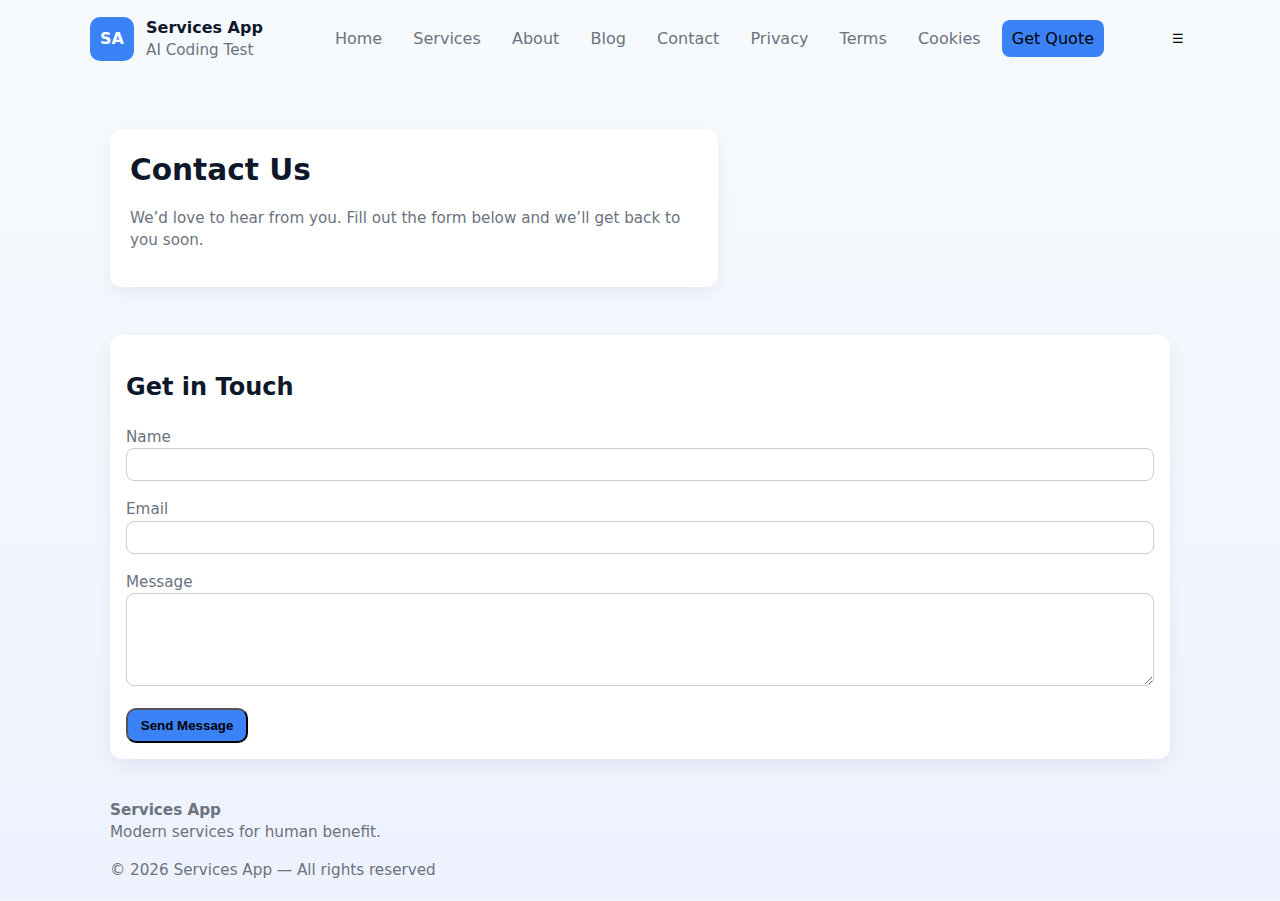
<file: contact/index.html>
<!doctype html>
<html lang="en">
<head>
  <meta charset="utf-8" />
  <meta name="viewport" content="width=device-width,initial-scale=1" />
  <title>Contact Us - Services App</title>

  <!-- Correct relative path to CSS -->
  <link rel="stylesheet" href="../assets/css/styles.css" />
  <meta name="description" content="Get in touch with Services App — we're here to help.">
</head>
<body>
  <!-- Header -->
  <header class="container header">
    <a href="../index.html" class="brand" style="text-decoration:none;color:inherit;display:flex;gap:.75rem;align-items:center">
      <div class="logo">SA</div>
      <div>
        <div style="font-weight:700">Services App</div>
        <div class="small">AI Coding Test</div>
      </div>
    </a>

    <nav id="main-nav" class="nav" aria-label="Main navigation">
      <a href="../index.html">Home</a>
      <a href="../services/index.html">Services</a>
      <a href="../about/index.html">About</a>
      <a href="../blog/index.html">Blog</a>
      <a href="index.html" aria-current="page">Contact</a>
      <a href="../privacy/index.html">Privacy</a>
      <a href="../terms/index.html">Terms</a>
      <a href="../cookies/index.html">Cookies</a>
      <a class="cta" href="index.html">Get Quote</a>
    </nav>

    <button id="nav-toggle" aria-expanded="false" aria-controls="main-nav" style="background:none;border:0;cursor:pointer">☰</button>
  </header>

  <!-- Main content -->
  <main class="container">
    <section class="hero">
      <div class="card">
        <h1>Contact Us</h1>
        <p class="small">We’d love to hear from you. Fill out the form below and we’ll get back to you soon.</p>
      </div>
    </section>

    <section style="margin-top:1rem">
      <div class="card">
        <h2>Get in Touch</h2>
        <form action="#" method="post" style="display:grid;gap:1rem;margin-top:1rem">
          <div>
            <label for="name" class="small">Name</label>
            <input type="text" id="name" name="name" required style="width:100%;padding:.5rem;border-radius:8px;border:1px solid #ccc" />
          </div>

          <div>
            <label for="email" class="small">Email</label>
            <input type="email" id="email" name="email" required style="width:100%;padding:.5rem;border-radius:8px;border:1px solid #ccc" />
          </div>

          <div>
            <label for="message" class="small">Message</label>
            <textarea id="message" name="message" rows="5" required style="width:100%;padding:.5rem;border-radius:8px;border:1px solid #ccc"></textarea>
          </div>

          <button type="submit" class="cta" style="width:max-content">Send Message</button>
        </form>
      </div>
    </section>
  </main>

  <footer class="container">
    <div class="footer-grid">
      <div>
        <strong>Services App</strong>
        <div class="small">Modern services for human benefit. </div>
      </div>
    </div>
    <div style="margin-top:1rem" class="small">© <span data-year></span> Services App — All rights reserved</div>
  </footer>

  <!-- Correct relative JS path -->
  <script src="../assets/js/scripts.js"></script>
</body>
</html>
</file>
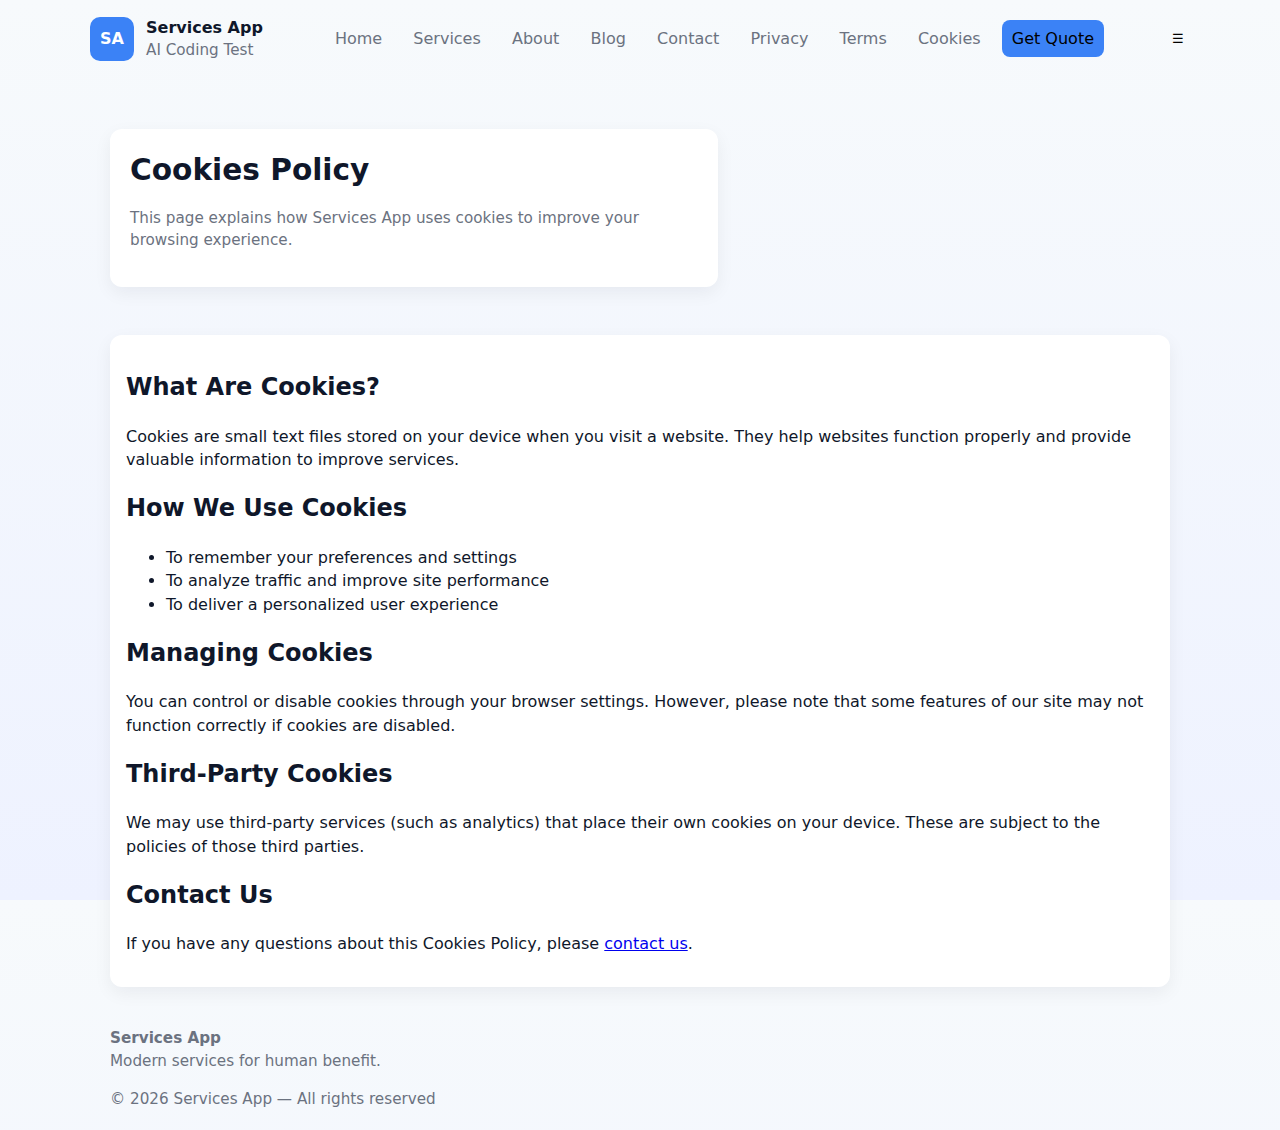
<file: cookies/index.html>
<!doctype html>
<html lang="en">
<head>
  <meta charset="utf-8" />
  <meta name="viewport" content="width=device-width,initial-scale=1" />
  <title>Cookies Policy - Services App</title>

  <!-- Correct relative path to CSS -->
  <link rel="stylesheet" href="../assets/css/styles.css" />
  <meta name="description" content="Read the Cookies Policy of Services App.">
</head>
<body>
  <!-- Header -->
  <header class="container header">
    <a href="../index.html" class="brand" style="text-decoration:none;color:inherit;display:flex;gap:.75rem;align-items:center">
      <div class="logo">SA</div>
      <div>
        <div style="font-weight:700">Services App</div>
        <div class="small">AI Coding Test</div>
      </div>
    </a>

    <nav id="main-nav" class="nav" aria-label="Main navigation">
      <a href="../index.html">Home</a>
      <a href="../services/index.html">Services</a>
      <a href="../about/index.html">About</a>
      <a href="../blog/index.html">Blog</a>
      <a href="../contact/index.html">Contact</a>
      <a href="../privacy/index.html">Privacy</a>
      <a href="../terms/index.html">Terms</a>
      <a href="index.html" aria-current="page">Cookies</a>
      <a class="cta" href="../contact/index.html">Get Quote</a>
    </nav>

    <button id="nav-toggle" aria-expanded="false" aria-controls="main-nav" style="background:none;border:0;cursor:pointer">☰</button>
  </header>

  <!-- Main content -->
  <main class="container">
    <section class="hero">
      <div class="card">
        <h1>Cookies Policy</h1>
        <p class="small">This page explains how Services App uses cookies to improve your browsing experience.</p>
      </div>
    </section>

    <section style="margin-top:1rem">
      <div class="card">
        <h2>What Are Cookies?</h2>
        <p>Cookies are small text files stored on your device when you visit a website. They help websites function properly and provide valuable information to improve services.</p>

        <h2>How We Use Cookies</h2>
        <ul>
          <li>To remember your preferences and settings</li>
          <li>To analyze traffic and improve site performance</li>
          <li>To deliver a personalized user experience</li>
        </ul>

        <h2>Managing Cookies</h2>
        <p>You can control or disable cookies through your browser settings. However, please note that some features of our site may not function correctly if cookies are disabled.</p>

        <h2>Third-Party Cookies</h2>
        <p>We may use third-party services (such as analytics) that place their own cookies on your device. These are subject to the policies of those third parties.</p>

        <h2>Contact Us</h2>
        <p>If you have any questions about this Cookies Policy, please <a href="../contact/index.html">contact us</a>.</p>
      </div>
    </section>
  </main>

  <footer class="container">
    <div class="footer-grid">
      <div>
        <strong>Services App</strong>
        <div class="small">Modern services for human benefit. </div>
      </div>
    </div>
    <div style="margin-top:1rem" class="small">© <span data-year></span> Services App — All rights reserved</div>
  </footer>

  <!-- Correct relative JS path -->
  <script src="../assets/js/scripts.js"></script>
</body>
</html>
</file>
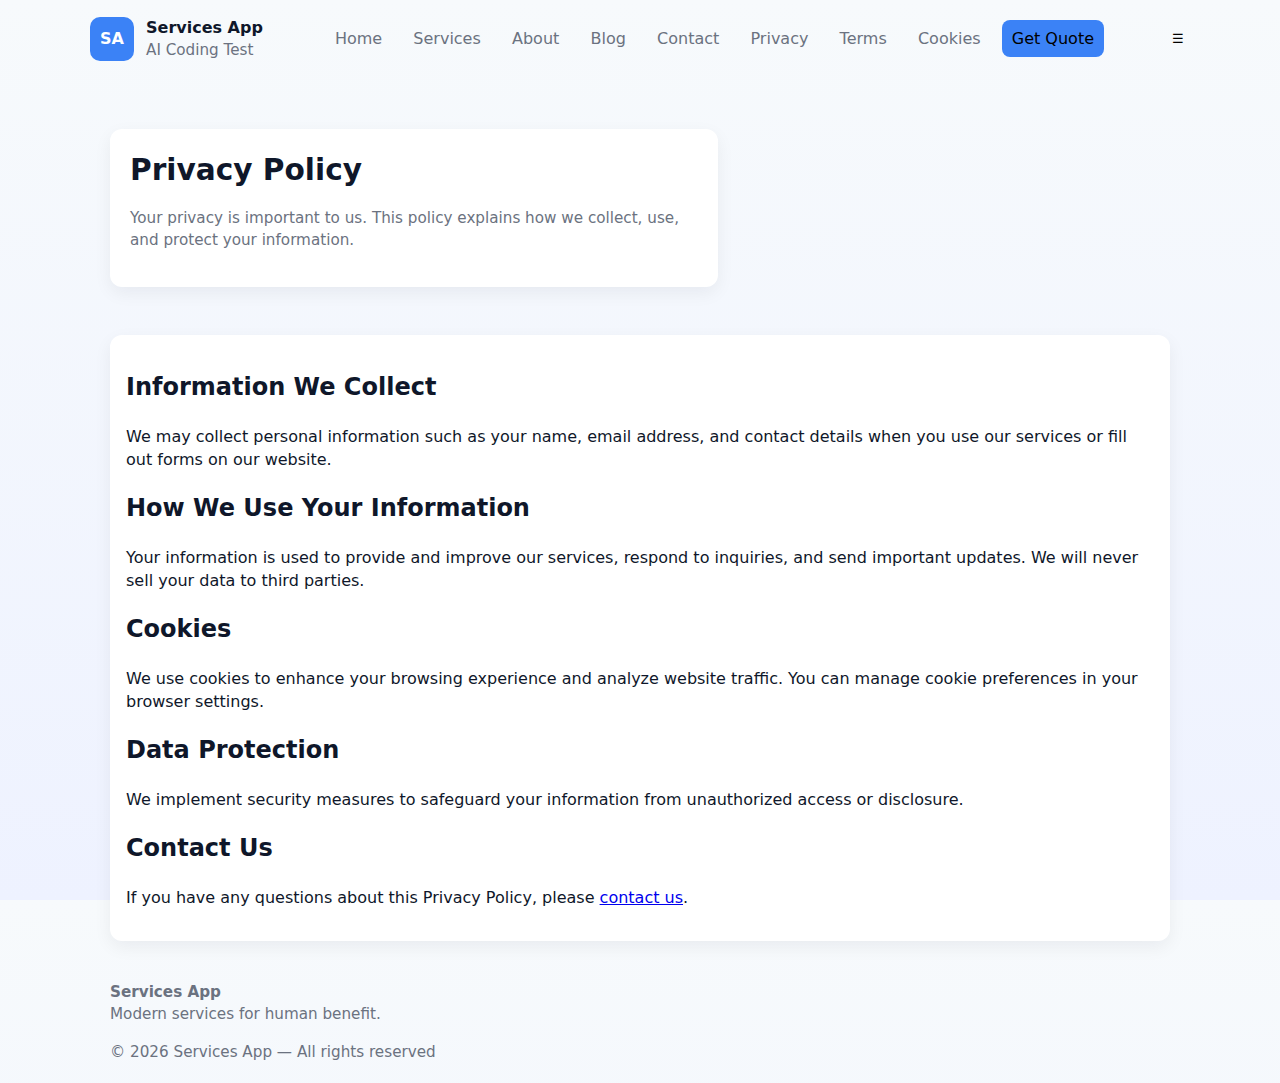
<file: privacy/index.html>
<!doctype html>
<html lang="en">
<head>
  <meta charset="utf-8" />
  <meta name="viewport" content="width=device-width,initial-scale=1" />
  <title>Privacy Policy - Services App</title>

  <!-- Correct relative path to CSS -->
  <link rel="stylesheet" href="../assets/css/styles.css" />
  <meta name="description" content="Read the Privacy Policy of Services App.">
</head>
<body>
  <!-- Header -->
  <header class="container header">
    <a href="../index.html" class="brand" style="text-decoration:none;color:inherit;display:flex;gap:.75rem;align-items:center">
      <div class="logo">SA</div>
      <div>
        <div style="font-weight:700">Services App</div>
        <div class="small">AI Coding Test</div>
      </div>
    </a>

    <nav id="main-nav" class="nav" aria-label="Main navigation">
      <a href="../index.html">Home</a>
      <a href="../services/index.html">Services</a>
      <a href="../about/index.html">About</a>
      <a href="../blog/index.html">Blog</a>
      <a href="../contact/index.html">Contact</a>
      <a href="index.html" aria-current="page">Privacy</a>
      <a href="../terms/index.html">Terms</a>
      <a href="../cookies/index.html">Cookies</a>
      <a class="cta" href="../contact/index.html">Get Quote</a>
    </nav>

    <button id="nav-toggle" aria-expanded="false" aria-controls="main-nav" style="background:none;border:0;cursor:pointer">☰</button>
  </header>

  <!-- Main content -->
  <main class="container">
    <section class="hero">
      <div class="card">
        <h1>Privacy Policy</h1>
        <p class="small">Your privacy is important to us. This policy explains how we collect, use, and protect your information.</p>
      </div>
    </section>

    <section style="margin-top:1rem">
      <div class="card">
        <h2>Information We Collect</h2>
        <p>We may collect personal information such as your name, email address, and contact details when you use our services or fill out forms on our website.</p>

        <h2>How We Use Your Information</h2>
        <p>Your information is used to provide and improve our services, respond to inquiries, and send important updates. We will never sell your data to third parties.</p>

        <h2>Cookies</h2>
        <p>We use cookies to enhance your browsing experience and analyze website traffic. You can manage cookie preferences in your browser settings.</p>

        <h2>Data Protection</h2>
        <p>We implement security measures to safeguard your information from unauthorized access or disclosure.</p>

        <h2>Contact Us</h2>
        <p>If you have any questions about this Privacy Policy, please <a href="../contact/index.html">contact us</a>.</p>
      </div>
    </section>
  </main>

  <footer class="container">
    <div class="footer-grid">
      <div>
        <strong>Services App</strong>
        <div class="small">Modern services for human benefit. </div>
      </div>
    </div>
    <div style="margin-top:1rem" class="small">© <span data-year></span> Services App — All rights reserved</div>
  </footer>

  <!-- Correct relative JS path -->
  <script src="../assets/js/scripts.js"></script>
</body>
</html>
</file>
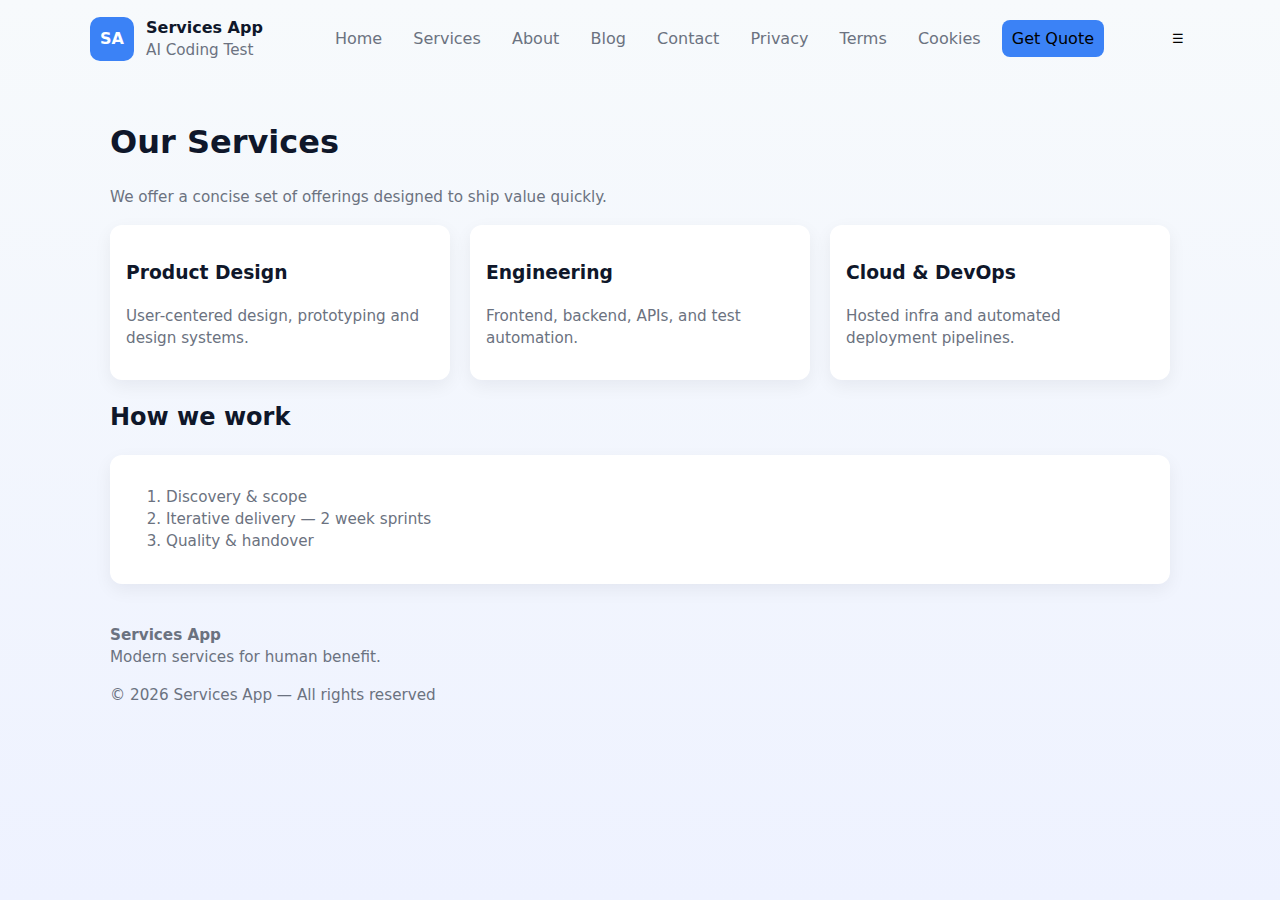
<file: services/index.html>
<!doctype html>
<html lang="en">
<head>
  <meta charset="utf-8" />
  <meta name="viewport" content="width=device-width,initial-scale=1" />
  <title>Services — Services App</title>

  <!-- IMPORTANT: relative path because this file is inside the /services/ folder -->
  <!-- Use ../assets/... (no leading slash) so the CSS loads when opened locally or from a file server -->
  <link rel="stylesheet" href="../assets/css/styles.css">
  <meta name="description" content="Services — Services App">
</head>
<body>
  <!-- Header (consistent across site). All href/src are RELATIVE (no leading '/') -->
  <header class="container header">
    <!-- Make the brand an actual link back to the root index -->
    <a href="../index.html" class="brand" style="text-decoration:none;color:inherit;display:flex;gap:.75rem;align-items:center">
      <div class="logo">SA</div>
      <div>
        <div style="font-weight:700">Services App</div>
        <div class="small">AI Coding Test</div>
      </div>
    </a>

    <!-- Give the nav an id so the toggle button's aria-controls matches it -->
    <nav id="main-nav" class="nav" aria-label="Main navigation">
        <a href="../index.html">Home</a>
        <a href="../services/index.html">Services</a>
        <a href="../about/index.html">About</a>
        <a href="../blog/index.html" aria-current="page">Blog</a>
        <a href="../contact/index.html">Contact</a>
        <a href="../privacy/index.html">Privacy</a>
        <a href="../terms/index.html">Terms</a>
        <a href="../cookies/index.html">Cookies</a>
        <a class="cta" href="../contact/index.html">Get Quote</a>
      </nav>
    <!-- toggle uses the script in ../assets/js/scripts.js to show/hide the nav on mobile -->
    <button id="nav-toggle" aria-expanded="false" aria-controls="main-nav" style="background:none;border:0;cursor:pointer">☰</button>
  </header>

  <main class="container">
    <h1>Our Services</h1>
    <p class="small">We offer a concise set of offerings designed to ship value quickly.</p>

    <section style="margin-top:1rem" class="grid">
      <div class="card">
        <h3>Product Design</h3>
        <p class="small">User-centered design, prototyping and design systems.</p>
      </div>

      <div class="card">
        <h3>Engineering</h3>
        <p class="small">Frontend, backend, APIs, and test automation.</p>
      </div>

      <div class="card">
        <h3>Cloud &amp; DevOps</h3>
        <p class="small">Hosted infra and automated deployment pipelines.</p>
      </div>
    </section>

    <section style="margin-top:1.25rem">
      <h2>How we work</h2>
      <div class="card small">
        <ol>
          <li>Discovery &amp; scope</li>
          <li>Iterative delivery — 2 week sprints</li>
          <li>Quality &amp; handover</li>
        </ol>
      </div>
    </section>
  </main>

  <footer class="container">
    <div class="footer-grid">
      <div>
        <strong>Services App</strong>
        <div class="small">Modern services for human benefit. </div>
      </div>
    </div>
    <div style="margin-top:1rem" class="small">© <span data-year></span> Services App — All rights reserved</div>
  </footer>

  <!-- Correct relative path to the shared JS file (no leading slash) -->
  <script src="../assets/js/scripts.js"></script>
</body>
</html>
</file>
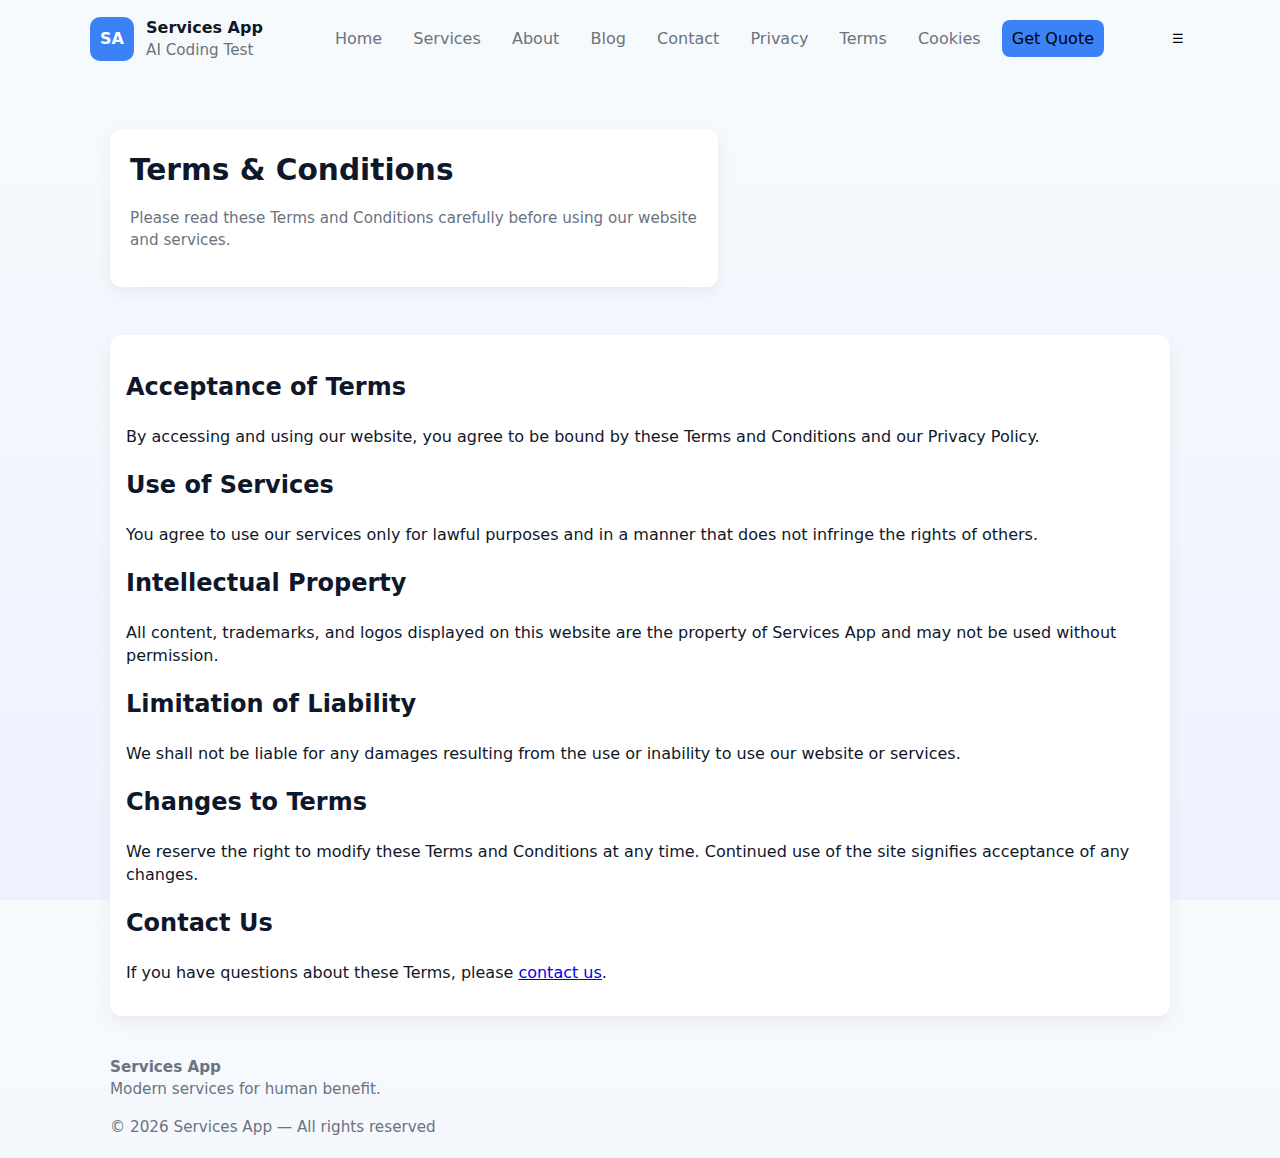
<file: terms/index.html>
<!doctype html>
<html lang="en">
<head>
  <meta charset="utf-8" />
  <meta name="viewport" content="width=device-width,initial-scale=1" />
  <title>Terms &amp; Conditions - Services App</title>

  <!-- Correct relative path to CSS -->
  <link rel="stylesheet" href="../assets/css/styles.css" />
  <meta name="description" content="Read the Terms and Conditions of Services App.">
</head>
<body>
  <!-- Header -->
  <header class="container header">
    <a href="../index.html" class="brand" style="text-decoration:none;color:inherit;display:flex;gap:.75rem;align-items:center">
      <div class="logo">SA</div>
      <div>
        <div style="font-weight:700">Services App</div>
        <div class="small">AI Coding Test</div>
      </div>
    </a>

    <nav id="main-nav" class="nav" aria-label="Main navigation">
      <a href="../index.html">Home</a>
      <a href="../services/index.html">Services</a>
      <a href="../about/index.html">About</a>
      <a href="../blog/index.html">Blog</a>
      <a href="../contact/index.html">Contact</a>
      <a href="../privacy/index.html">Privacy</a>
      <a href="index.html" aria-current="page">Terms</a>
      <a href="../cookies/index.html">Cookies</a>
      <a class="cta" href="../contact/index.html">Get Quote</a>
    </nav>

    <button id="nav-toggle" aria-expanded="false" aria-controls="main-nav" style="background:none;border:0;cursor:pointer">☰</button>
  </header>

  <!-- Main content -->
  <main class="container">
    <section class="hero">
      <div class="card">
        <h1>Terms &amp; Conditions</h1>
        <p class="small">Please read these Terms and Conditions carefully before using our website and services.</p>
      </div>
    </section>

    <section style="margin-top:1rem">
      <div class="card">
        <h2>Acceptance of Terms</h2>
        <p>By accessing and using our website, you agree to be bound by these Terms and Conditions and our Privacy Policy.</p>

        <h2>Use of Services</h2>
        <p>You agree to use our services only for lawful purposes and in a manner that does not infringe the rights of others.</p>

        <h2>Intellectual Property</h2>
        <p>All content, trademarks, and logos displayed on this website are the property of Services App and may not be used without permission.</p>

        <h2>Limitation of Liability</h2>
        <p>We shall not be liable for any damages resulting from the use or inability to use our website or services.</p>

        <h2>Changes to Terms</h2>
        <p>We reserve the right to modify these Terms and Conditions at any time. Continued use of the site signifies acceptance of any changes.</p>

        <h2>Contact Us</h2>
        <p>If you have questions about these Terms, please <a href="../contact/index.html">contact us</a>.</p>
      </div>
    </section>
  </main>

  <footer class="container">
    <div class="footer-grid">
      <div>
        <strong>Services App</strong>
        <div class="small">Modern services for human benefit. </div>
      </div>
    </div>
    <div style="margin-top:1rem" class="small">© <span data-year></span> Services App — All rights reserved</div>
  </footer>

  <!-- Correct relative JS path -->
  <script src="../assets/js/scripts.js"></script>
</body>
</html>
</file>
<file: assets/css/styles.css>
/* Simple, modern responsive stylesheet
Variables used for easy palette changes
*/
:root {
    --bg: #f7fafc;
    --card: #ffffff;
    --accent: #3b82f6;
    /* blue */
    --muted: #6b7280;
    --radius: 12px;
    --max-width: 1100px;
    --gap: 1.25rem;
    --glass: rgba(255, 255, 255, 0.65);
    --shadow: 0 6px 18px rgba(16, 24, 40, 0.06);
    font-family: Inter, ui-sans-serif, system-ui, -apple-system, "Segoe UI", Roboto, "Helvetica Neue", Arial;
}

* {
    box-sizing: border-box
}

html,
body {
    height: 100%
}

body {
    margin: 0;
    background: linear-gradient(180deg, var(--bg), #eef2ff 100%);
    color: #0f172a;
    -webkit-font-smoothing: antialiased;
    -moz-osx-font-smoothing: grayscale;
    line-height: 1.45;
}

.container {
    max-width: var(--max-width);
    margin: 0 auto;
    padding: 1.25rem
}

.header {
    display: flex;
    align-items: center;
    justify-content: space-between;
    padding: 1rem 0
}

.brand {
    display: flex;
    gap: .75rem;
    align-items: center
}

.brand .logo {
    width: 44px;
    height: 44px;
    border-radius: 10px;
    display: inline-grid;
    place-items: center;
    background: var(--accent);
    color: white;
    font-weight: 700
}

.nav {
    display: flex;
    gap: .75rem;
    align-items: center
}

.nav a {
    color: var(--muted);
    text-decoration: none;
    padding: .45rem .6rem;
    border-radius: 8px;
    font-weight: 500
}

.nav a:hover {
    color: var(--accent);
    background: rgba(59, 130, 246, 0.05)
}

.cta {
    background: var(--accent);
    color: rgb(0, 0, 0) !important;
    padding: .5rem .8rem;
    border-radius: 10px;
    text-decoration: none;
    font-weight: 600
}

.hero {
    display: grid;
    grid-template-columns: 1fr 420px;
    gap: 2rem;
    align-items: center;
    padding: 2rem 0
}

.hero .card {
    background: var(--card);
    border-radius: var(--radius);
    padding: 1.25rem;
    box-shadow: var(--shadow)
}

.hero h1 {
    margin: 0 0 .5rem;
    font-size: 1.85rem
}

.grid {
    display: grid;
    grid-template-columns: repeat(3, 1fr);
    gap: var(--gap)
}

.card {
    background: var(--card);
    padding: 1rem;
    border-radius: 12px;
    box-shadow: var(--shadow)
}

.services-list {
    display: grid;
    grid-template-columns: repeat(2, 1fr);
    gap: 1rem
}

.service-item {
    display: flex;
    gap: 0.75rem;
    align-items: flex-start
}

.service-item img {
    width: 72px;
    height: 72px;
    border-radius: 8px;
    object-fit: cover
}

footer {
    padding: 2rem 0;
    color: var(--muted);
    font-size: .95rem
}

.footer-grid {
    display: flex;
    gap: 2rem;
    flex-wrap: wrap
}

.small {
    font-size: .95rem;
    color: var(--muted)
}

.badge {
    display: inline-block;
    padding: .25rem .5rem;
    border-radius: 999px;
    font-size: .8rem;
    background: rgba(59, 130, 246, 0.08);
    color: var(--accent)
}

.blog-list {
    display: grid;
    grid-template-columns: repeat(2, 1fr);
    gap: 1rem
}

.blog-card img {
    width: 100%;
    height: 170px;
    object-fit: cover;
    border-radius: 8px
}

/* // Responsive */
@media (max-width:1000px) {
    .hero {
        grid-template-columns: 1fr;
    }

    .grid {
        grid-template-columns: repeat(2, 1fr)
    }

    .blog-list {
        grid-template-columns: 1fr
    }
}

@media (max-width:640px) {
    .nav {
        display: none
    }

    .container {
        padding: .8rem
    }

    .brand .logo {
        width: 40px;
        height: 40px
    }

    .hero h1 {
        font-size: 1.45rem
    }

    .services-list {
        grid-template-columns: 1fr
    }
}

/* Accessibility helpers */
.visually-hidden {
    position: absolute;
    width: 1px;
    height: 1px;
    padding: 0;
    margin: -1px;
    overflow: hidden;
    clip: rect(0, 0, 0, 0);
    white-space: nowrap;
    border: 0
}

/* Hide nav on mobile by default */
@media (max-width: 768px) {
    .nav {
        position: fixed;
        top: 0;
        right: 0;
        height: 100%;
        width: 70%;
        max-width: 300px;
        background: rgba(0, 0, 0, 0.85); /* semi-transparent overlay */
        display: flex;
        flex-direction: column;
        align-items: center;
        justify-content: center;
        gap: 1.5rem;
        transform: translateX(100%);
        transition: transform 0.3s ease-in-out;
        z-index: 9999;
    }

    .nav.open {
        transform: translateX(0);
    }

    .nav a {
        color: #fff;
        font-size: 1.2rem;
        text-decoration: none;
    }

    .nav a.cta {
        background: #fff;
        color: #0f172a;
        padding: 0.5rem 1rem;
        border-radius: 8px;
    }

    /* Optionally darken the main page when menu is open */
    body.nav-open::before {
        content: "";
        position: fixed;
        inset: 0;
        background: rgba(0, 0, 0, 0.4);
        z-index: 9000;
    }
}
</file>
